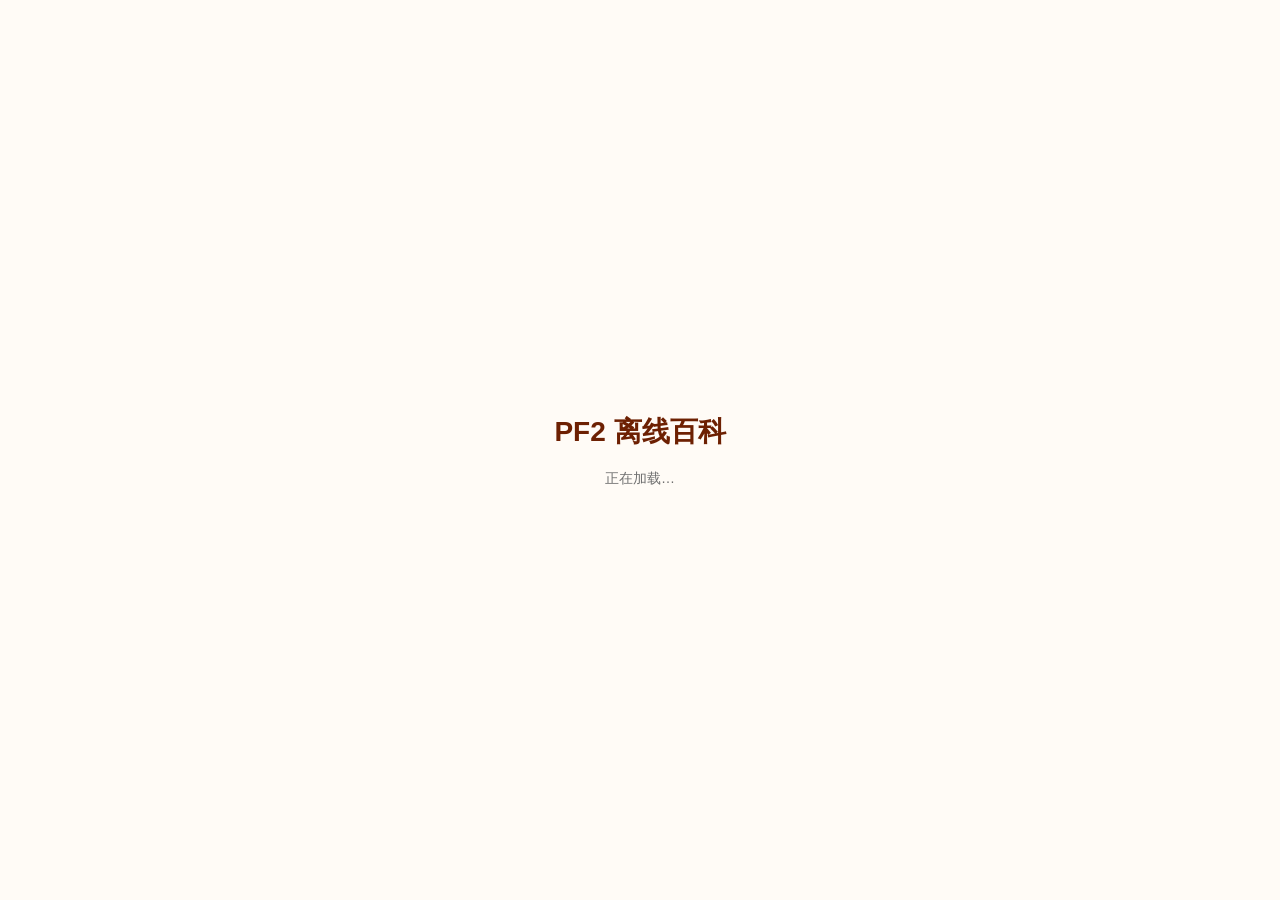
<file: _tauri_placeholder/index.html>
<!DOCTYPE html>
<html><head><meta charset="utf-8"><title>PF2 离线百科 — 加载中…</title>
<style>html,body{margin:0;padding:0;height:100%;background:#fffbf6;color:#333;font:14px/1.6 "Helvetica Neue",sans-serif;display:flex;align-items:center;justify-content:center;flex-direction:column}h1{color:#6d2002;margin:0 0 12px;font-size:28px}p{margin:0;color:#707070}</style>
</head><body><h1>PF2 离线百科</h1><p>正在加载…</p></body></html>
</file>
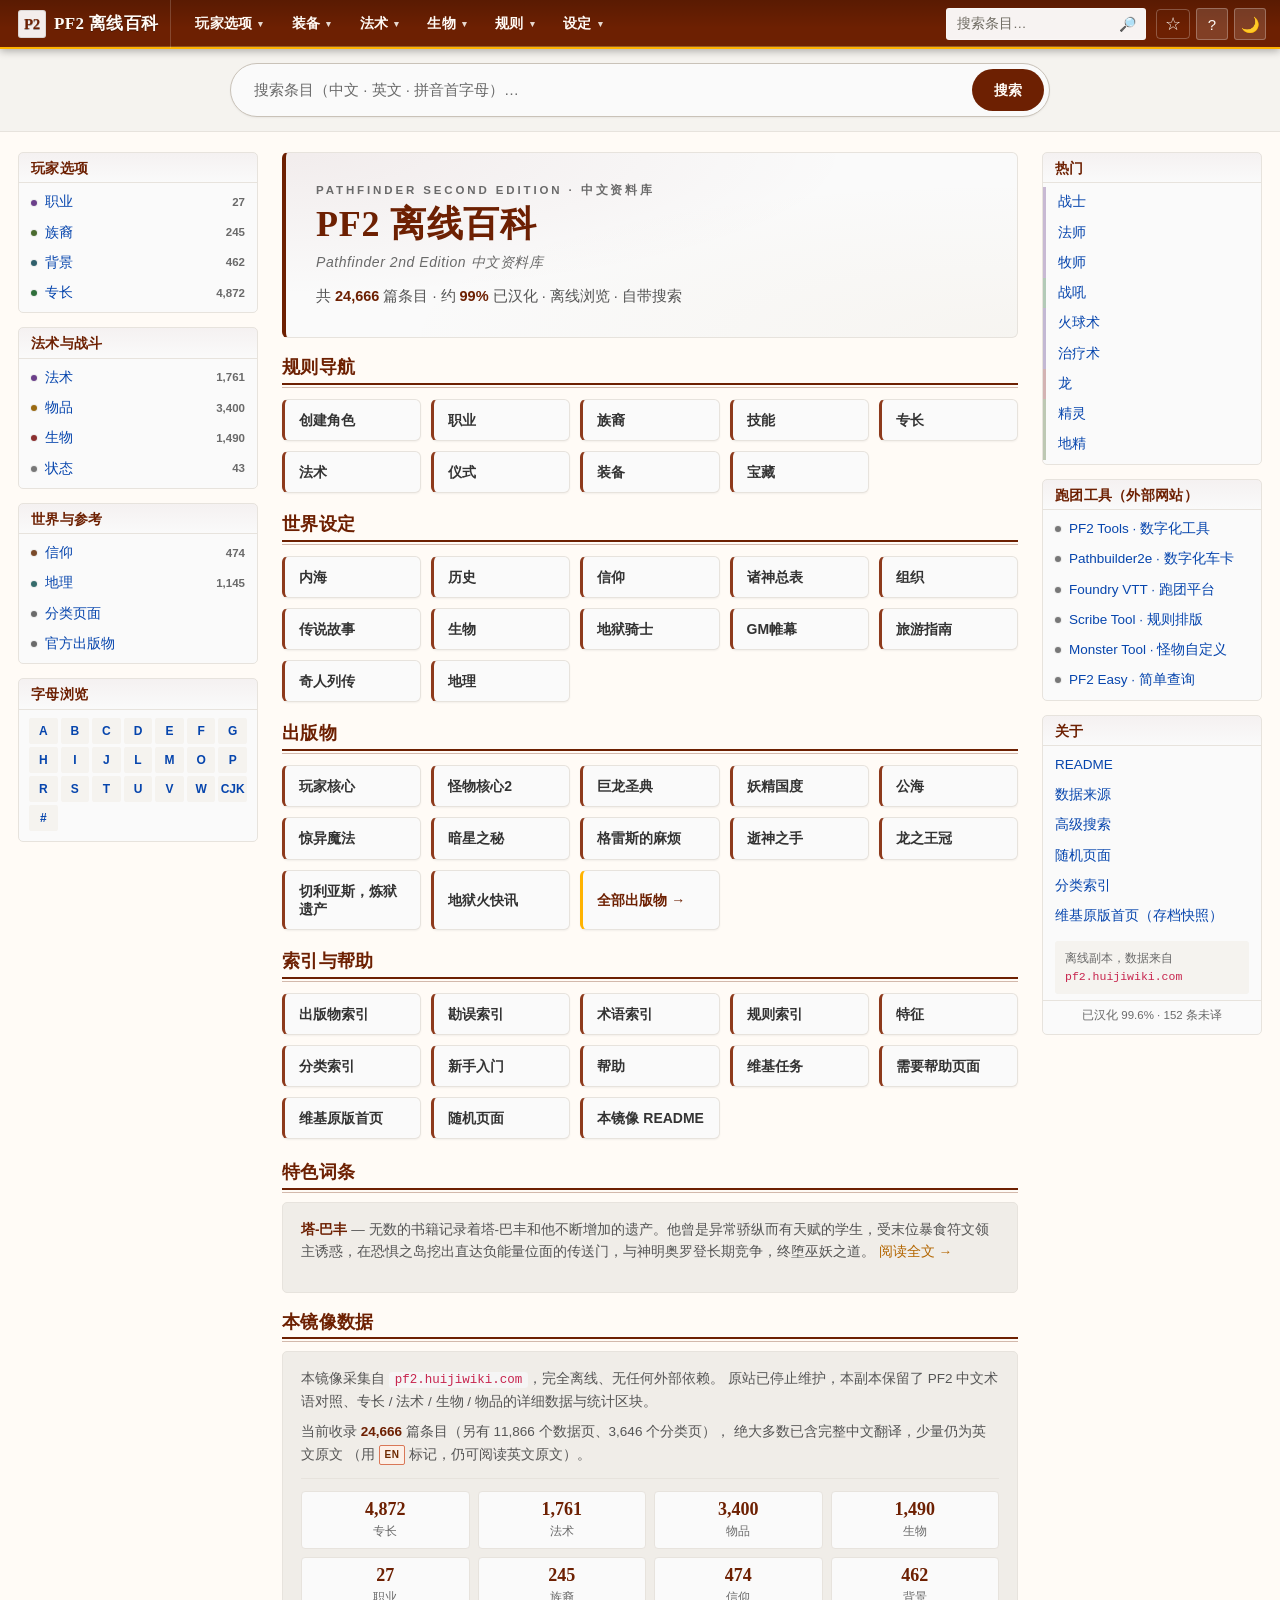
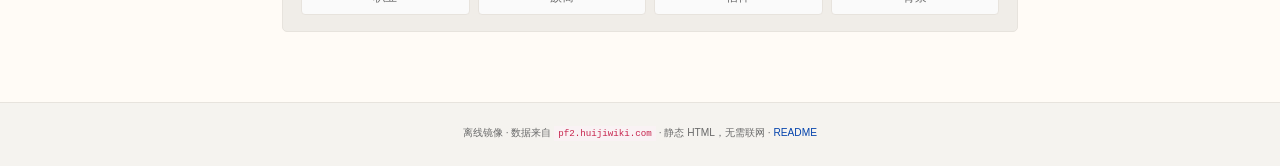
<file: _wiki_full_v2/index.html>
<!DOCTYPE html>
<html lang="zh-Hans">
<head>
<meta charset="utf-8">
<meta name="viewport" content="width=device-width, initial-scale=1">
<script>/* pre-paint theme to avoid FOUC */(function(){try{var t=localStorage.getItem('theme');if(t==='dark'||(t!=='light'&&window.matchMedia&&matchMedia('(prefers-color-scheme:dark)').matches))document.documentElement.classList.add('dark');}catch(e){}})();</script>
<title>PF2 离线百科 — Pathfinder 2e 中文资料</title>
<meta name="description" content="Pathfinder 2e 中文资料离线镜像。24,000+ 条目，含职业 / 族裔 / 专长 / 法术 / 生物 / 物品 / 信仰 / 设定。">
<link rel="stylesheet" href="assets/style.css">
<link rel="icon" href="assets/favicon.ico">
<style>
/* ==========================================================================
   PF2 离线百科 — landing-page stylesheet (Agent HM3, Phase 6)
   AoN-style 3-column layout: topnav + sticky search + (left rail / center /
   right rail). Palette tokens inherit from assets/style.css (pf2_theme.css).
   ========================================================================== */

:root {
  --serif: "Source Han Serif SC", "Noto Serif CJK SC", "Songti SC",
           "STSong", "SimSun", Georgia, "Times New Roman", serif;
  --rail-w-left: 240px;
  --rail-w-right: 220px;
  --shell-max: 1600px;
}
body.index { padding:0; margin:0; max-width:100%; background: var(--bg); color: var(--fg); }

/* ---------- TOPNAV fallback (only shows when Agent TOPNAV snippet absent) ---------- */
.topnav-fallback {
  background: linear-gradient(180deg, var(--accent-band) 0%, var(--accent) 100%);
  color: var(--accent-on);
  border-bottom: 2px solid var(--gold, #b89248);
  box-shadow: 0 2px 6px rgba(0,0,0,.22);
  position: sticky; top: 0; z-index: 50;
}
.topnav-fallback-inner {
  max-width: var(--shell-max); margin: 0 auto;
  min-height: 48px; padding: 6px 18px;
  display: flex; align-items: center; gap: 16px;
}
.topnav-fallback-brand {
  display: inline-flex; align-items: center; gap: 8px;
  text-decoration: none; color: var(--accent-on);
  font-family: var(--serif); font-weight: 700;
  flex-shrink: 0; padding-right: 12px;
  border-right: 1px solid rgba(255,255,255,.18);
}
.topnav-fallback-mark {
  display: inline-flex; align-items: center; justify-content: center;
  width: 30px; height: 30px; border-radius: 4px;
  background: rgba(255,255,255,.92); color: var(--accent-band);
  font-size: 16px; font-weight: 700;
  box-shadow: inset 0 0 0 1px rgba(0,0,0,.08);
}
.topnav-fallback-text { font-size: 17px; letter-spacing: .02em; }
.topnav-fallback-links {
  display: flex; gap: 4px; flex-wrap: wrap; flex: 1 1 auto;
}
.topnav-fallback-links a {
  display: inline-block; padding: 6px 12px;
  color: var(--accent-on); text-decoration: none;
  font-size: 14px; border-radius: 3px;
  transition: background .12s;
}
.topnav-fallback-links a:hover {
  background: rgba(255,255,255,.18); color: #fff;
}
.topnav-fallback-theme {
  background: rgba(255,255,255,.14); color: var(--accent-on);
  border: 1px solid rgba(255,255,255,.26); border-radius: 999px;
  width: 32px; height: 32px; padding: 0; cursor: pointer;
  font-size: 14px; line-height: 1; flex-shrink: 0;
  transition: background .15s, transform .1s;
}
.topnav-fallback-theme:hover { background: rgba(255,255,255,.28); }

/* ---------- Sticky search band ---------- */
.search-band {
  background: var(--bg-alt);
  border-bottom: 1px solid var(--border);
  padding: 14px 18px;
}
.search-band-form {
  max-width: 820px; margin: 0 auto;
  display: flex; gap: 8px;
  background: var(--card); border-radius: 999px;
  border: 1px solid var(--border-strong);
  padding: 5px; box-shadow: var(--shadow-sm);
}
.search-band-input {
  flex: 1; min-width: 0; border: 0; outline: none;
  background: transparent; color: var(--fg);
  font: inherit; font-size: 15px; padding: 9px 18px;
}
.search-band-input::placeholder { color: var(--fg-mute); }
.search-band-btn {
  background: var(--accent); color: var(--accent-on);
  border: 0; border-radius: 999px;
  padding: 0 22px; font: inherit; font-size: 14px; font-weight: 700;
  cursor: pointer; flex-shrink: 0;
  transition: background .15s, transform .1s;
}
.search-band-btn:hover { background: var(--link-hover); }
.search-band-btn:active { transform: scale(.97); }

/* ---------- Rail mobile toggle (hidden ≥800px) ---------- */
.rail-mobile-toggle {
  display: none;
  width: calc(100% - 32px); margin: 10px 16px;
  background: var(--card); color: var(--accent);
  border: 1px solid var(--border-strong); border-radius: 4px;
  padding: 9px 14px; font: inherit; font-size: 14px; font-weight: 600;
  cursor: pointer; text-align: left;
  transition: background .12s;
}
.rail-mobile-toggle:hover { background: var(--bg-alt); }
.rail-mobile-icon {
  display: inline-block; margin-right: 8px;
  font-size: 16px; line-height: 1;
}

/* ---------- AoN-style 3-column shell ---------- */
.aon-shell {
  max-width: var(--shell-max); margin: 0 auto;
  padding: 20px 18px 50px;
  display: grid;
  grid-template-columns: var(--rail-w-left) minmax(0, 1fr) var(--rail-w-right);
  gap: 24px;
  align-items: start;
}

/* ---------- Rails (shared) ---------- */
.rail { font-size: 13.5px; line-height: 1.5; }
.rail-group {
  background: var(--card);
  border: 1px solid var(--border);
  border-radius: 5px;
  margin: 0 0 14px;
  overflow: hidden;
}
.rail-head {
  font-family: var(--serif); font-weight: 700;
  font-size: 14px; color: var(--accent);
  margin: 0; padding: 8px 12px 6px;
  border-bottom: 1px solid var(--border);
  background: linear-gradient(180deg, rgba(110,20,20,.04), transparent);
  letter-spacing: .02em;
}
.rail-list {
  list-style: none; margin: 0; padding: 4px 0;
}
.rail-li { display: block; }
.rail-link {
  display: flex; align-items: center; gap: 8px;
  padding: 5px 12px; color: var(--link);
  text-decoration: none; font-size: 13.5px;
  transition: background .1s, color .1s;
}
.rail-link:hover {
  background: var(--bg-alt); color: var(--link-hover);
  text-decoration: none;
}
.rail-dot {
  width: 6px; height: 6px; border-radius: 50%;
  background: var(--kind-other);
  flex-shrink: 0;
  box-shadow: 0 0 0 1px rgba(0,0,0,.05);
}
.rail-li-feat       .rail-dot { background: var(--kind-feat); }
.rail-li-spell      .rail-dot { background: var(--kind-spell); }
.rail-li-creature   .rail-dot { background: var(--kind-creature); }
.rail-li-item       .rail-dot { background: var(--kind-item); }
.rail-li-background .rail-dot { background: var(--kind-background); }
.rail-li-class      .rail-dot { background: var(--kind-class); }
.rail-li-ancestry   .rail-dot { background: var(--kind-ancestry); }
.rail-li-location   .rail-dot { background: var(--kind-location); }
.rail-li-deity      .rail-dot { background: var(--kind-deity); }
.rail-li-other      .rail-dot { background: var(--kind-other); }
.rail-li-categories .rail-dot,
.rail-li-sources    .rail-dot { background: var(--fg-mute); }
.rail-label { flex: 1 1 auto; min-width: 0; }
.rail-count {
  font-size: 11.5px; font-weight: 600;
  color: var(--fg-mute);
  font-variant-numeric: tabular-nums;
  flex-shrink: 0;
}
.rail-link:hover .rail-count { color: var(--fg-soft); }

/* Letter-jump tile grid */
.rail-letters {
  display: grid;
  grid-template-columns: repeat(7, minmax(0, 1fr));
  gap: 3px;
  padding: 8px 10px 10px;
}
.rail-letters a {
  display: block; text-align: center;
  padding: 4px 0; font-size: 12px; font-weight: 600;
  background: var(--bg-alt); color: var(--link);
  text-decoration: none; border-radius: 2px;
  transition: background .1s, color .1s;
}
.rail-letters a:hover {
  background: var(--accent); color: var(--accent-on);
}

/* Right rail: hot list keeps tiny color dot via class */
.rail-list-hot li { list-style: none; }
.hot-link {
  display: block; padding: 5px 12px;
  color: var(--link); text-decoration: none; font-size: 13.5px;
  border-left: 3px solid transparent;
  transition: background .1s, border-color .1s, color .1s;
}
.hot-link:hover {
  background: var(--bg-alt); color: var(--link-hover);
  border-left-color: var(--accent);
  text-decoration: none;
}
.hot-link-class    { border-left-color: rgba(107,63,138,.35); }
.hot-link-feat     { border-left-color: rgba(47,111,59,.35); }
.hot-link-spell    { border-left-color: rgba(92,61,138,.35); }
.hot-link-creature { border-left-color: rgba(139,47,47,.35); }
.hot-link-ancestry { border-left-color: rgba(74,107,47,.35); }

/* Right rail about box */
.rail-about-text {
  margin: 6px 12px; padding: 8px 10px;
  font-size: 12px; line-height: 1.5;
  color: var(--fg-mute);
  background: var(--bg-alt);
  border-radius: 3px;
}
.rail-about-text code {
  font-family: ui-monospace, "Cascadia Code", Menlo, Consolas, monospace;
  font-size: 11.5px; background: transparent; padding: 0;
}
.rail-version {
  margin: 0; padding: 6px 12px 10px;
  font-size: 11.5px; color: var(--fg-mute);
  border-top: 1px solid var(--border);
  text-align: center;
  font-variant-numeric: tabular-nums;
}

/* ---------- Center column ---------- */
.aon-center {
  min-width: 0; /* allow grid item to shrink */
}

/* Hero (publication-style) */
.aon-center .hero {
  background:
    radial-gradient(ellipse at 0% 0%, rgba(110,20,20,.06), transparent 55%),
    radial-gradient(ellipse at 100% 100%, rgba(184,146,72,.05), transparent 60%),
    var(--card);
  border: 1px solid var(--border);
  border-left: 4px solid var(--accent);
  border-radius: 6px;
  padding: 28px 30px;
  margin: 0 0 20px;
  position: relative;
}
.hero-eyebrow {
  margin: 0 0 4px; font-size: 11.5px; letter-spacing: .25em;
  text-transform: uppercase; color: var(--fg-mute);
  font-weight: 600;
}
.aon-center .hero-title {
  font-family: var(--serif); font-weight: 700;
  font-size: clamp(26px, 3.6vw, 36px);
  color: var(--accent); margin: 0 0 4px;
  letter-spacing: .02em; line-height: 1.2;
  border: 0; padding: 0;
}
.hero-sub-en {
  margin: 0 0 12px; font-style: italic;
  font-size: 14px; color: var(--fg-mute);
  letter-spacing: .04em;
}
.hero-tagline {
  margin: 0; font-size: 14.5px; line-height: 1.65;
  color: var(--fg-soft);
}
.hero-tagline strong {
  color: var(--accent); font-weight: 700;
  font-variant-numeric: tabular-nums;
}
.hero-tagline .pill {
  display: inline-block; margin-left: 8px;
  padding: 2px 9px; border-radius: 999px;
  font-size: 11px; font-weight: 600; letter-spacing: .02em;
  vertical-align: 2px;
}
.hero-tagline .pill-warn {
  background: var(--warn-bg); color: var(--warn-fg);
  border: 1px solid var(--warn-border);
}

/* Section heads */
.section-h {
  font-family: var(--serif); font-weight: 700;
  font-size: 18px; color: var(--accent);
  margin: 0 0 12px; padding: 0 0 5px;
  border-bottom: 2px solid var(--accent);
  letter-spacing: .02em;
  position: relative;
}
.section-h::after {
  content: ""; position: absolute; left: 0; right: 0; bottom: -5px;
  height: 1px; background: var(--accent); opacity: .3;
}

/* Quick-start cards */
.quickstart { margin: 0 0 24px; }
.qs-grid {
  display: grid; gap: 12px;
  grid-template-columns: repeat(3, minmax(0, 1fr));
}
.qs-card {
  display: flex; align-items: flex-start; gap: 14px;
  padding: 14px 16px;
  background: var(--card); color: var(--fg);
  text-decoration: none;
  border: 1px solid var(--border);
  border-radius: 5px;
  box-shadow: var(--shadow-sm);
  transition: transform .14s, box-shadow .15s, border-color .15s;
}
.qs-card:hover {
  transform: translateY(-2px);
  box-shadow: 0 4px 10px rgba(110,20,20,.14);
  border-color: var(--accent);
  text-decoration: none;
}
.qs-num {
  display: inline-flex; align-items: center; justify-content: center;
  flex-shrink: 0; width: 30px; height: 30px;
  background: var(--accent); color: var(--accent-on);
  border-radius: 50%;
  font-family: var(--serif); font-weight: 700; font-size: 15px;
  box-shadow: 0 1px 2px rgba(0,0,0,.18);
}
.qs-body { flex: 1 1 auto; min-width: 0; }
.qs-title {
  font-family: var(--serif); font-weight: 700;
  font-size: 15px; color: var(--fg);
  margin: 1px 0 3px;
  letter-spacing: .01em;
}
.qs-desc {
  margin: 0; font-size: 13px; line-height: 1.55;
  color: var(--fg-mute);
}
.qs-desc strong { color: var(--accent); font-weight: 600; }
.qs-moon { font-size: 13px; vertical-align: -1px; }

/* Home nav sections (mirror the live wiki 首页 groups) */
.homenav { margin: 0 0 24px; }
.homenav .section-h { margin-top: 22px; }
.homenav > .section-h:first-child { margin-top: 0; }
.nav-grid {
  display: grid; gap: 10px; margin: 14px 0 6px;
  grid-template-columns: repeat(auto-fill, minmax(134px, 1fr));
}
.nav-grid a {
  display: flex; align-items: center; min-height: 40px;
  padding: 11px 14px;
  background: var(--card); border: 1px solid var(--border);
  border-left: 3px solid var(--accent-500);
  border-radius: var(--r-md); color: var(--fg); text-decoration: none;
  font-size: var(--fs-md); font-weight: var(--fw-medium); line-height: 1.3;
  box-shadow: var(--e-1);
  transition: transform .12s, box-shadow .15s, border-color .12s, background .12s, color .12s;
}
.nav-grid a:hover {
  transform: translateY(-2px); box-shadow: var(--e-2);
  border-left-color: var(--accent); background: var(--surface-accent);
  color: var(--accent); text-decoration: none;
}
.nav-grid a.nav-more { color: var(--accent); font-weight: var(--fw-bold); border-left-color: var(--gold); }
/* live recent / bookmark rail widget (populated by JS from localStorage) */
.rail-dyn-list { list-style: none; margin: 0; padding: 4px 0; }
.rail-dyn-list li a {
  display: block; padding: 5px 12px; color: var(--link);
  text-decoration: none; font-size: 13px;
  overflow: hidden; text-overflow: ellipsis; white-space: nowrap;
  border-left: 3px solid transparent;
}
.rail-dyn-list li a:hover { background: var(--bg-alt); border-left-color: var(--accent); }
.rail-dyn-empty { padding: 6px 12px; font-size: 12px; color: var(--fg-mute); }

/* Recent / stats panel */
.recent { margin: 0 0 20px; }
.recent-body {
  background: var(--card-alt);
  border: 1px solid var(--border);
  border-radius: 5px;
  padding: 16px 18px;
}
.recent-body p {
  margin: 0 0 8px; font-size: 13.5px; line-height: 1.65;
  color: var(--fg-soft);
}
.recent-body p strong { color: var(--accent); font-weight: 700; }
.recent-body p:last-of-type { margin-bottom: 12px; }
.recent-body code {
  background: var(--code-bg); padding: 1px 6px; border-radius: 3px;
  font-family: ui-monospace, "Cascadia Code", Menlo, Consolas, monospace;
  font-size: 12.5px;
}
.badge-en {
  display: inline-block;
  font-size: 10px; font-weight: 700;
  background: var(--warn-bg); color: var(--warn-fg);
  border: 1px solid var(--warn-border);
  padding: 1px 5px; border-radius: 2px;
  vertical-align: 1px; letter-spacing: .05em;
}
.recent-stats {
  list-style: none; margin: 0; padding: 0;
  display: grid; gap: 8px;
  grid-template-columns: repeat(4, minmax(0, 1fr));
  border-top: 1px solid var(--border);
  padding-top: 12px;
}
.recent-stats li {
  display: flex; flex-direction: column;
  align-items: center; padding: 8px 4px;
  background: var(--card); border-radius: 4px;
  border: 1px solid var(--border);
}
.stat-num {
  font-family: var(--serif); font-weight: 700;
  font-size: 18px; color: var(--accent);
  font-variant-numeric: tabular-nums;
  line-height: 1.1;
}
.stat-lbl {
  font-size: 11.5px; color: var(--fg-mute);
  margin-top: 2px;
}

/* ---------- Footer ---------- */
.landing-foot {
  text-align: center; color: var(--fg-mute);
  padding: 20px 16px 24px; font-size: 12px;
  border-top: 1px solid var(--border);
  background: var(--bg-alt);
}
.landing-foot code { font-family: ui-monospace, Menlo, Consolas, monospace; }
.landing-foot a { color: var(--link); text-decoration: none; }
.landing-foot a:hover { text-decoration: underline; color: var(--link-hover); }

/* ===========================================================================
   RESPONSIVE
   - 1024px : collapse right rail below center
   -  800px : collapse left rail behind toggle
   =========================================================================== */
@media (max-width: 1024px) {
  .aon-shell {
    grid-template-columns: var(--rail-w-left) minmax(0, 1fr);
    gap: 20px;
  }
  .rail-right {
    grid-column: 1 / -1;
    display: grid; gap: 14px;
    grid-template-columns: repeat(2, minmax(0, 1fr));
    margin-top: 10px;
  }
  .rail-right .rail-group { margin: 0; }
  .qs-grid { grid-template-columns: 1fr; }
  .recent-stats { grid-template-columns: repeat(4, minmax(0, 1fr)); }
}
@media (max-width: 800px) {
  .rail-mobile-toggle { display: block; }
  .aon-shell {
    grid-template-columns: minmax(0, 1fr);
    gap: 16px; padding: 14px 16px 44px;
  }
  .rail-left {
    display: none;
    grid-column: 1 / -1;
    background: var(--card);
    border: 1px solid var(--border);
    border-radius: 5px;
    padding: 8px 4px 4px;
  }
  .rail-left.open { display: block; }
  .rail-left .rail-group {
    border: 0; background: transparent;
    margin: 0 0 6px;
  }
  .rail-left .rail-head {
    background: transparent;
    border-bottom: 1px solid var(--border);
  }
  .rail-right {
    grid-template-columns: minmax(0, 1fr);
    margin-top: 0;
  }
  .aon-center .hero { padding: 22px 18px; }
  .hero-tagline { font-size: 13.5px; }
  .qs-card { gap: 12px; padding: 12px 14px; }
  .recent-stats { grid-template-columns: repeat(2, minmax(0, 1fr)); }
  .topnav-fallback-inner { flex-wrap: wrap; gap: 8px; padding: 6px 12px; }
  .topnav-fallback-brand { padding-right: 8px; }
  .topnav-fallback-links { gap: 0; }
  .topnav-fallback-links a { padding: 5px 9px; font-size: 13px; }
  .search-band { padding: 10px 14px; }
}
@media (max-width: 520px) {
  .topnav-fallback-text { display: none; }
  .topnav-fallback-links a { padding: 4px 7px; font-size: 12.5px; }
  .search-band-input { font-size: 14px; padding: 8px 14px; }
  .search-band-btn { padding: 0 16px; font-size: 13px; }
  .aon-center .hero { padding: 20px 16px; }
  .aon-center .hero-title { font-size: clamp(22px, 6.5vw, 28px); }
  .hero-eyebrow { font-size: 10.5px; letter-spacing: .2em; }
  .hero-sub-en { font-size: 13px; }
  .hero-tagline { font-size: 13px; }
  .qs-card { padding: 11px 13px; gap: 10px; }
  .qs-num { width: 26px; height: 26px; font-size: 13px; }
  .qs-title { font-size: 14px; }
  .qs-desc { font-size: 12.5px; }
  .recent-body { padding: 14px 14px; }
  .recent-body p { font-size: 13px; }
  .recent-stats { grid-template-columns: repeat(2, minmax(0, 1fr)); }
  .stat-num { font-size: 16px; }
  .rail-letters { grid-template-columns: repeat(6, minmax(0, 1fr)); }
}

/* Reduced motion */
@media (prefers-reduced-motion: reduce) {
  .qs-card, .search-band-btn, .topnav-fallback-theme,
  .hot-link, .rail-link, .rail-letters a { transition: none; }
  .qs-card:hover { transform: none; }
}

/* Print */
@media print {
  .topnav-fallback, .topnav { position: static; box-shadow: none; }
  .search-band, .topnav-fallback-theme,
  .rail-mobile-toggle { display: none !important; }
  .aon-shell { display: block; max-width: none; padding: 0; }
  .rail { display: none; }
  .qs-card { box-shadow: none !important; break-inside: avoid; }
  .topnav-fallback {
    background: #000 !important; color: #fff !important;
    -webkit-print-color-adjust: exact; print-color-adjust: exact;
  }
}
</style>
<!-- topnav.css comes via assets/style.css @import; no standalone link needed -->
<script defer src="assets/topnav.js"></script>
<script defer src="assets/updater_ui.js"></script>
<script defer src="assets/external_links.js"></script>
<script defer src="assets/mw_collapsible.js"></script>
<script defer src="assets/image_lightbox.js"></script>
<script defer src="assets/bookmark.js"></script>
<script defer src="assets/keybindings.js"></script>
</head>
<body class="index">

<!-- topnav_snippet_root.html — for pages at the wiki root (index.html, browse-*.html, search.html).
     Hrefs use no prefix. Integration step picks _root vs _sub by output path depth.
     Phase 6 Agent TOPNAV. -->
<nav class="topnav" aria-label="主导航">
  <div class="topnav-inner">
    <a href="index.html" class="topnav-brand" aria-label="PF2 离线百科 首页">
      <span class="topnav-brand-mark">P2</span>
      <span class="topnav-brand-text">PF2 离线百科</span>
    </a>

    <ul class="topnav-items" role="menubar">
      <li class="topnav-item" role="none">
        <button type="button" class="topnav-trigger" role="menuitem" aria-haspopup="true" aria-expanded="false">
          玩家选项 <span class="topnav-caret" aria-hidden="true">&#9662;</span>
        </button>
        <ul class="topnav-panel" role="menu" aria-label="玩家选项">
          <li role="none"><a class="topnav-link" role="menuitem" href="classes/index.html">职业</a></li>
          <li role="none"><a class="topnav-link" role="menuitem" href="browse-ancestries.html">族裔</a></li>
          <li role="none"><a class="topnav-link" role="menuitem" href="browse-backgrounds.html">背景</a></li>
          <li role="none"><a class="topnav-link" role="menuitem" href="browse-feats.html">专长</a></li>
          <li role="none"><a class="topnav-link" role="menuitem" href="browse-archetypes.html">变体</a></li>
          <li role="none"><a class="topnav-link" role="menuitem" href="pages/动物伙伴列表.html">动物伙伴</a></li>
        </ul>
      </li>

      <li class="topnav-item" role="none">
        <button type="button" class="topnav-trigger" role="menuitem" aria-haspopup="true" aria-expanded="false">
          装备 <span class="topnav-caret" aria-hidden="true">&#9662;</span>
        </button>
        <ul class="topnav-panel" role="menu" aria-label="装备">
          <li role="none"><a class="topnav-link" role="menuitem" href="browse-items.html">全部物品</a></li>
          <li role="none"><hr class="topnav-sep"></li>
          <li role="none"><a class="topnav-link" role="menuitem" href="pages/近战武器列表.html">近战武器</a></li>
          <li role="none"><a class="topnav-link" role="menuitem" href="pages/远程武器列表.html">远程武器</a></li>
          <li role="none"><a class="topnav-link" role="menuitem" href="pages/基础护甲列表.html">护甲</a></li>
          <li role="none"><a class="topnav-link" role="menuitem" href="pages/基础盾牌列表.html">盾牌</a></li>
          <li role="none"><a class="topnav-link" role="menuitem" href="browse-items-consumables.html">消耗品</a></li>
          <li role="none"><a class="topnav-link" role="menuitem" href="browse-items-worn.html">穿戴物品</a></li>
          <li role="none"><a class="topnav-link" role="menuitem" href="browse-items-runes.html">符文</a></li>
          <li role="none"><a class="topnav-link" role="menuitem" href="browse-items-implements.html">法器</a></li>
          <li role="none"><hr class="topnav-sep"></li>
          <li role="none"><a class="topnav-link" role="menuitem" href="pages/攻城武器列表.html">攻城武器</a></li>
          <li role="none"><a class="topnav-link" role="menuitem" href="pages/载具列表.html">载具</a></li>
          <li role="none"><a class="topnav-link" role="menuitem" href="pages/魔法刺青列表.html">魔法刺青</a></li>
          <li role="none"><a class="topnav-link" role="menuitem" href="pages/符箓列表.html">符箓</a></li>
          <li role="none"><a class="topnav-link" role="menuitem" href="pages/圈套列表.html">圈套</a></li>
          <li role="none"><a class="topnav-link" role="menuitem" href="browse-items-weapons.html">浏览:武器(表格)</a></li>
          <li role="none"><a class="topnav-link" role="menuitem" href="browse-items-armor.html">浏览:护甲(表格)</a></li>
        </ul>
      </li>

      <li class="topnav-item" role="none">
        <button type="button" class="topnav-trigger" role="menuitem" aria-haspopup="true" aria-expanded="false">
          法术 <span class="topnav-caret" aria-hidden="true">&#9662;</span>
        </button>
        <ul class="topnav-panel" role="menu" aria-label="法术">
          <li role="none"><a class="topnav-link" role="menuitem" href="pages/法术列表.html">法术列表</a></li>
          <li role="none"><hr class="topnav-sep"></li>
          <li role="none"><a class="topnav-link" role="menuitem" href="browse-spells.html">浏览:法术(可排序表格)</a></li>
          <li role="none"><a class="topnav-link" role="menuitem" href="browse-spells-arcane.html">奥术</a></li>
          <li role="none"><a class="topnav-link" role="menuitem" href="browse-spells-divine.html">神术</a></li>
          <li role="none"><a class="topnav-link" role="menuitem" href="browse-spells-occult.html">异能</a></li>
          <li role="none"><a class="topnav-link" role="menuitem" href="browse-spells-primal.html">原能</a></li>
          <li role="none"><hr class="topnav-sep"></li>
          <li role="none"><a class="topnav-link" role="menuitem" href="pages/戏法列表.html">戏法</a></li>
          <li role="none"><a class="topnav-link" role="menuitem" href="browse-spells-focus.html">聚能</a></li>
          <li role="none"><a class="topnav-link" role="menuitem" href="pages/仪式列表.html">仪式</a></li>
          <li role="none"><a class="topnav-link" role="menuitem" href="pages/主题法术列表.html">主题法术</a></li>
        </ul>
      </li>

      <li class="topnav-item" role="none">
        <button type="button" class="topnav-trigger" role="menuitem" aria-haspopup="true" aria-expanded="false">
          生物 <span class="topnav-caret" aria-hidden="true">&#9662;</span>
        </button>
        <ul class="topnav-panel" role="menu" aria-label="生物">
          <li role="none"><a class="topnav-link" role="menuitem" href="pages/生物总表.html">生物总表</a></li>
          <li role="none"><hr class="topnav-sep"></li>
          <li role="none"><a class="topnav-link" role="menuitem" href="browse-creatures.html">浏览:生物(可排序表格)</a></li>
          <li role="none"><a class="topnav-link" role="menuitem" href="browse-creatures-level-0-3.html">低级 <span class="topnav-count">0–3</span></a></li>
          <li role="none"><a class="topnav-link" role="menuitem" href="browse-creatures-level-4-7.html">中级 <span class="topnav-count">4–7</span></a></li>
          <li role="none"><a class="topnav-link" role="menuitem" href="browse-creatures-level-8-12.html">高级 <span class="topnav-count">8–12</span></a></li>
          <li role="none"><a class="topnav-link" role="menuitem" href="browse-creatures-level-13-17.html">顶级 <span class="topnav-count">13–17</span></a></li>
          <li role="none"><a class="topnav-link" role="menuitem" href="browse-creatures-level-18-25.html">史诗 <span class="topnav-count">18+</span></a></li>
          <li role="none"><hr class="topnav-sep"></li>
          <li role="none"><a class="topnav-link" role="menuitem" href="pages/危害列表.html">危害</a></li>
        </ul>
      </li>

      <li class="topnav-item" role="none">
        <button type="button" class="topnav-trigger" role="menuitem" aria-haspopup="true" aria-expanded="false">
          规则 <span class="topnav-caret" aria-hidden="true">&#9662;</span>
        </button>
        <ul class="topnav-panel" role="menu" aria-label="规则">
          <li role="none"><a class="topnav-link" role="menuitem" href="pages/创建角色.html">创建角色</a></li>
          <li role="none"><a class="topnav-link" role="menuitem" href="pages/规则索引.html">规则索引</a></li>
          <li role="none"><a class="topnav-link" role="menuitem" href="browse-other.html">状态</a></li>
          <li role="none"><a class="topnav-link" role="menuitem" href="pages/特征.html">特征</a></li>
          <li role="none"><hr class="topnav-sep"></li>
          <li role="none"><a class="topnav-link" role="menuitem" href="pages/术语索引.html">术语索引</a></li>
          <li role="none"><a class="topnav-link" role="menuitem" href="pages/勘误索引.html">勘误索引</a></li>
          <li role="none"><a class="topnav-link" role="menuitem" href="pages/出版物索引.html">出版物</a></li>
          <li role="none"><a class="topnav-link" role="menuitem" href="browse-categories.html">分类页面</a></li>
        </ul>
      </li>

      <li class="topnav-item" role="none">
        <button type="button" class="topnav-trigger" role="menuitem" aria-haspopup="true" aria-expanded="false">
          设定 <span class="topnav-caret" aria-hidden="true">&#9662;</span>
        </button>
        <ul class="topnav-panel" role="menu" aria-label="设定">
          <li role="none"><a class="topnav-link" role="menuitem" href="pages/信仰综述.html">信仰综述</a></li>
          <li role="none"><a class="topnav-link" role="menuitem" href="pages/诸神总表.html">诸神总表</a></li>
          <li role="none"><a class="topnav-link" role="menuitem" href="browse-deities.html">浏览:信仰(表格)</a></li>
          <li role="none"><a class="topnav-link" role="menuitem" href="browse-locations.html">地理</a></li>
        </ul>
      </li>
    </ul>

    <div class="topnav-tools">
      <form class="topnav-search" action="search.html" method="get" role="search">
        <input type="search" name="q" class="topnav-search-input" placeholder="搜索条目…" aria-label="搜索条目">
        <button type="submit" class="topnav-search-go" aria-label="搜索">&#128270;</button>
      </form>
      <button type="button" class="topnav-theme topnav-help" onclick="window.pf2Keybindings&&window.pf2Keybindings.openCheatSheet()" aria-label="键盘快捷键" title="键盘快捷键 (?)">?</button>
      <button type="button" class="topnav-theme" onclick="toggleTheme()" aria-label="切换深色/浅色">&#127769;</button>
    </div>

    <details class="topnav-hamburger" aria-label="移动导航">
      <summary aria-label="菜单"></summary>
      <div class="topnav-mobile-panel">
        <details class="topnav-mobile-group" open>
          <summary>玩家选项</summary>
          <ul>
            <li><a href="classes/index.html">职业</a></li>
            <li><a href="browse-ancestries.html">族裔</a></li>
            <li><a href="browse-backgrounds.html">背景</a></li>
            <li><a href="browse-feats.html">专长</a></li>
            <li><a href="browse-archetypes.html">变体</a></li>
            <li><a href="pages/动物伙伴列表.html">动物伙伴</a></li>
          </ul>
        </details>
        <details class="topnav-mobile-group">
          <summary>装备</summary>
          <ul>
            <li><a href="browse-items.html">全部物品</a></li>
            <li><a href="pages/近战武器列表.html">近战武器</a></li>
            <li><a href="pages/远程武器列表.html">远程武器</a></li>
            <li><a href="pages/基础护甲列表.html">护甲</a></li>
            <li><a href="pages/基础盾牌列表.html">盾牌</a></li>
            <li><a href="browse-items-consumables.html">消耗品</a></li>
            <li><a href="browse-items-worn.html">穿戴物品</a></li>
            <li><a href="browse-items-runes.html">符文</a></li>
            <li><a href="browse-items-implements.html">法器</a></li>
            <li><a href="pages/攻城武器列表.html">攻城武器</a></li>
            <li><a href="pages/载具列表.html">载具</a></li>
            <li><a href="pages/魔法刺青列表.html">魔法刺青</a></li>
            <li><a href="pages/符箓列表.html">符箓</a></li>
            <li><a href="pages/圈套列表.html">圈套</a></li>
            <li><a href="browse-items-weapons.html">浏览:武器(表格)</a></li>
            <li><a href="browse-items-armor.html">浏览:护甲(表格)</a></li>
          </ul>
        </details>
        <details class="topnav-mobile-group">
          <summary>法术</summary>
          <ul>
            <li><a href="pages/法术列表.html">法术列表</a></li>
            <li><a href="browse-spells.html">浏览:法术(可排序表格)</a></li>
            <li><a href="browse-spells-arcane.html">奥术</a></li>
            <li><a href="browse-spells-divine.html">神术</a></li>
            <li><a href="browse-spells-occult.html">异能</a></li>
            <li><a href="browse-spells-primal.html">原能</a></li>
            <li><a href="pages/戏法列表.html">戏法</a></li>
            <li><a href="browse-spells-focus.html">聚能</a></li>
            <li><a href="pages/仪式列表.html">仪式</a></li>
            <li><a href="pages/主题法术列表.html">主题法术</a></li>
          </ul>
        </details>
        <details class="topnav-mobile-group">
          <summary>生物</summary>
          <ul>
            <li><a href="pages/生物总表.html">生物总表</a></li>
            <li><a href="browse-creatures.html">浏览:生物(可排序表格)</a></li>
            <li><a href="browse-creatures-level-0-3.html">低级 (0–3)</a></li>
            <li><a href="browse-creatures-level-4-7.html">中级 (4–7)</a></li>
            <li><a href="browse-creatures-level-8-12.html">高级 (8–12)</a></li>
            <li><a href="browse-creatures-level-13-17.html">顶级 (13–17)</a></li>
            <li><a href="browse-creatures-level-18-25.html">史诗 (18+)</a></li>
            <li><a href="pages/危害列表.html">危害</a></li>
          </ul>
        </details>
        <details class="topnav-mobile-group">
          <summary>规则</summary>
          <ul>
            <li><a href="pages/创建角色.html">创建角色</a></li>
            <li><a href="pages/规则索引.html">规则索引</a></li>
            <li><a href="browse-other.html">状态</a></li>
            <li><a href="pages/特征.html">特征</a></li>
            <li><a href="pages/术语索引.html">术语索引</a></li>
            <li><a href="pages/勘误索引.html">勘误索引</a></li>
            <li><a href="pages/出版物索引.html">出版物</a></li>
            <li><a href="browse-categories.html">分类页面</a></li>
          </ul>
        </details>
        <details class="topnav-mobile-group">
          <summary>设定</summary>
          <ul>
            <li><a href="pages/信仰综述.html">信仰综述</a></li>
            <li><a href="pages/诸神总表.html">诸神总表</a></li>
            <li><a href="browse-deities.html">浏览:信仰(表格)</a></li>
            <li><a href="browse-locations.html">地理</a></li>
          </ul>
        </details>
        <details class="topnav-mobile-group">
          <summary>工具</summary>
          <ul>
            <li><a href="search.html">搜索</a></li>
            <li><a href="#" onclick="toggleTheme();return false;">切换深色/浅色</a></li>
          </ul>
        </details>
      </div>
    </details>
  </div>
</nav>
<!-- end topnav_snippet_root.html -->

<section class="search-band" aria-label="全站搜索">
  <form class="search-band-form" action="search.html" method="get" role="search">
    <input class="search-band-input" type="search" name="q"
           placeholder="搜索条目（中文 · 英文 · 拼音首字母）…"
           autocomplete="off" autocapitalize="off" autocorrect="off" aria-label="搜索全站">
    <button class="search-band-btn" type="submit">搜索</button>
  </form>
</section>

<button type="button" class="rail-mobile-toggle" aria-controls="rail-left" aria-expanded="false"
        onclick="this.setAttribute('aria-expanded',this.getAttribute('aria-expanded')==='true'?'false':'true');document.getElementById('rail-left').classList.toggle('open');">
  <span class="rail-mobile-icon" aria-hidden="true">≡</span> 目录索引
</button>

<div class="aon-shell">

<aside id="rail-left" class="rail rail-left" aria-label="分类导航">
  <div class="rail-group">
    <h3 class="rail-head">玩家选项</h3>
    <ul class="rail-list">
      <li class="rail-li rail-li-class"><a class="rail-link" href="classes/index.html"><span class="rail-dot" aria-hidden="true"></span><span class="rail-label">职业</span><span class="rail-count">27</span></a></li>
      <li class="rail-li rail-li-ancestry"><a class="rail-link" href="browse-ancestries.html"><span class="rail-dot" aria-hidden="true"></span><span class="rail-label">族裔</span><span class="rail-count">245</span></a></li>
      <li class="rail-li rail-li-background"><a class="rail-link" href="browse-backgrounds.html"><span class="rail-dot" aria-hidden="true"></span><span class="rail-label">背景</span><span class="rail-count">462</span></a></li>
      <li class="rail-li rail-li-feat"><a class="rail-link" href="browse-feats.html"><span class="rail-dot" aria-hidden="true"></span><span class="rail-label">专长</span><span class="rail-count">4,872</span></a></li>
    </ul>
  </div>
  <div class="rail-group">
    <h3 class="rail-head">法术与战斗</h3>
    <ul class="rail-list">
      <li class="rail-li rail-li-spell"><a class="rail-link" href="browse-spells.html"><span class="rail-dot" aria-hidden="true"></span><span class="rail-label">法术</span><span class="rail-count">1,761</span></a></li>
      <li class="rail-li rail-li-item"><a class="rail-link" href="browse-items.html"><span class="rail-dot" aria-hidden="true"></span><span class="rail-label">物品</span><span class="rail-count">3,400</span></a></li>
      <li class="rail-li rail-li-creature"><a class="rail-link" href="browse-creatures.html"><span class="rail-dot" aria-hidden="true"></span><span class="rail-label">生物</span><span class="rail-count">1,490</span></a></li>
      <li class="rail-li rail-li-other"><a class="rail-link" href="browse-other.html"><span class="rail-dot" aria-hidden="true"></span><span class="rail-label">状态</span><span class="rail-count">43</span></a></li>
    </ul>
  </div>
  <div class="rail-group">
    <h3 class="rail-head">世界与参考</h3>
    <ul class="rail-list">
      <li class="rail-li rail-li-deity"><a class="rail-link" href="browse-deities.html"><span class="rail-dot" aria-hidden="true"></span><span class="rail-label">信仰</span><span class="rail-count">474</span></a></li>
      <li class="rail-li rail-li-location"><a class="rail-link" href="browse-locations.html"><span class="rail-dot" aria-hidden="true"></span><span class="rail-label">地理</span><span class="rail-count">1,145</span></a></li>
      <li class="rail-li rail-li-categories"><a class="rail-link" href="browse-categories.html"><span class="rail-dot" aria-hidden="true"></span><span class="rail-label">分类页面</span></a></li>
      <li class="rail-li rail-li-sources"><a class="rail-link" href="pages/出版物索引.html"><span class="rail-dot" aria-hidden="true"></span><span class="rail-label">官方出版物</span></a></li>
    </ul>
  </div>

  <div class="rail-group rail-group-letters">
    <h3 class="rail-head">字母浏览</h3>
    <div class="rail-letters"><a href="browse-A.html">A</a><a href="browse-B.html">B</a><a href="browse-C.html">C</a><a href="browse-D.html">D</a><a href="browse-E.html">E</a><a href="browse-F.html">F</a><a href="browse-G.html">G</a><a href="browse-H.html">H</a><a href="browse-I.html">I</a><a href="browse-J.html">J</a><a href="browse-L.html">L</a><a href="browse-M.html">M</a><a href="browse-O.html">O</a><a href="browse-P.html">P</a><a href="browse-R.html">R</a><a href="browse-S.html">S</a><a href="browse-T.html">T</a><a href="browse-U.html">U</a><a href="browse-V.html">V</a><a href="browse-W.html">W</a><a href="browse-CJK.html">CJK</a><a href="browse-_.html">#</a></div>
  </div>
</aside>

<main class="aon-center">
  <section class="hero" aria-labelledby="hero-title">
    <p class="hero-eyebrow">Pathfinder Second Edition · 中文资料库</p>
    <h1 id="hero-title" class="hero-title">PF2 离线百科</h1>
    <p class="hero-sub-en">Pathfinder 2nd Edition 中文资料库</p>
    <p class="hero-tagline">
      共 <strong>24,666</strong> 篇条目 ·
      约 <strong>99%</strong> 已汉化 ·
      离线浏览 · 自带搜索
    </p>
  </section>

  <section class="homenav" aria-label="百科导航">
    <h2 class="section-h">规则导航</h2>
    <div class="nav-grid">
      <a href="pages/创建角色.html">创建角色</a>
      <a href="classes/index.html">职业</a>
      <a href="browse-ancestries.html">族裔</a>
      <a href="pages/技能.html">技能</a>
      <a href="browse-feats.html">专长</a>
      <a href="pages/法术列表.html">法术</a>
      <a href="pages/仪式列表.html">仪式</a>
      <a href="browse-items.html">装备</a>
      <a href="pages/宝藏.html">宝藏</a>
    </div>
    <h2 class="section-h">世界设定</h2>
    <div class="nav-grid">
      <a href="pages/内海.html">内海</a>
      <a href="pages/历史.html">历史</a>
      <a href="pages/信仰综述.html">信仰</a>
      <a href="pages/诸神总表.html">诸神总表</a>
      <a href="pages/组织.html">组织</a>
      <a href="pages/传说故事.html">传说故事</a>
      <a href="pages/生物总表.html">生物</a>
      <a href="pages/地狱骑士.html">地狱骑士</a>
      <a href="pages/GM帷幕.html">GM帷幕</a>
      <a href="pages/《旅游指南》.html">旅游指南</a>
      <a href="pages/《奇人列传》.html">奇人列传</a>
      <a href="browse-locations.html">地理</a>
    </div>
    <h2 class="section-h">出版物</h2>
    <div class="nav-grid">
      <a href="pages/《玩家核心》.html">玩家核心</a>
      <a href="pages/《怪物核心2》.html">怪物核心2</a>
      <a href="pages/《巨龙圣典》.html">巨龙圣典</a>
      <a href="pages/《妖精国度》.html">妖精国度</a>
      <a href="pages/《公海》.html">公海</a>
      <a href="pages/《惊异魔法》.html">惊异魔法</a>
      <a href="pages/《暗星之秘》.html">暗星之秘</a>
      <a href="pages/《格雷斯的麻烦》.html">格雷斯的麻烦</a>
      <a href="pages/《逝神之手》.html">逝神之手</a>
      <a href="pages/《龙之王冠》.html">龙之王冠</a>
      <a href="pages/《切利亚斯，炼狱遗产》.html">切利亚斯，炼狱遗产</a>
      <a href="pages/《地狱火快讯》.html">地狱火快讯</a>
      <a href="pages/出版物索引.html" class="nav-more">全部出版物 →</a>
    </div>
    <h2 class="section-h">索引与帮助</h2>
    <div class="nav-grid">
      <a href="pages/出版物索引.html">出版物索引</a>
      <a href="pages/勘误索引.html">勘误索引</a>
      <a href="pages/术语索引.html">术语索引</a>
      <a href="pages/规则索引.html">规则索引</a>
      <a href="pages/特征.html">特征</a>
      <a href="browse-categories.html">分类索引</a>
      <a href="pages/角色扮演游戏是什么？.html">新手入门</a>
      <a href="category/帮助.html">帮助</a>
      <a href="project/任务.html">维基任务</a>
      <a href="category/需要帮助.html">需要帮助页面</a>
      <a href="pages/首页.html">维基原版首页</a>
      <a href="random.html">随机页面</a>
      <a href="README.html">本镜像 README</a>
    </div>
  </section>

  <section class="recent" aria-label="特色词条">
    <h2 class="section-h">特色词条</h2>
    <div class="recent-body">
      <p><a href="pages/塔-巴丰.html"><strong>塔-巴丰</strong></a> — 无数的书籍记录着塔-巴丰和他不断增加的遗产。他曾是异常骄纵而有天赋的学生，受末位暴食符文领主诱惑，在恐惧之岛挖出直达负能量位面的传送门，与神明奥罗登长期竞争，终堕巫妖之道。 <a href="pages/塔-巴丰.html">阅读全文 →</a></p>
    </div>
  </section>

  <section class="recent" aria-label="本镜像数据">
    <h2 class="section-h">本镜像数据</h2>
    <div class="recent-body">
      <p>本镜像采集自 <code>pf2.huijiwiki.com</code>，完全离线、无任何外部依赖。
      原站已停止维护，本副本保留了 PF2 中文术语对照、专长 / 法术 / 生物 / 物品的详细数据与统计区块。</p>
      <p>当前收录 <strong>24,666</strong> 篇条目（另有 11,866 个数据页、3,646 个分类页），
      绝大多数已含完整中文翻译，少量仍为英文原文
      （用 <span class="badge-en">EN</span> 标记，仍可阅读英文原文）。</p>
      <ul class="recent-stats">
        <li><span class="stat-num">4,872</span><span class="stat-lbl">专长</span></li>
        <li><span class="stat-num">1,761</span><span class="stat-lbl">法术</span></li>
        <li><span class="stat-num">3,400</span><span class="stat-lbl">物品</span></li>
        <li><span class="stat-num">1,490</span><span class="stat-lbl">生物</span></li>
        <li><span class="stat-num">27</span><span class="stat-lbl">职业</span></li>
        <li><span class="stat-num">245</span><span class="stat-lbl">族裔</span></li>
        <li><span class="stat-num">474</span><span class="stat-lbl">信仰</span></li>
        <li><span class="stat-num">462</span><span class="stat-lbl">背景</span></li>
      </ul>
    </div>
  </section>
</main>
<aside class="rail rail-right" aria-label="热门与关于">
  <div class="rail-group" id="rail-recent" hidden>
    <h3 class="rail-head">⌚ 最近浏览</h3>
    <ul class="rail-dyn-list" id="rail-recent-list"></ul>
  </div>
  <div class="rail-group" id="rail-bookmarks" hidden>
    <h3 class="rail-head">★ 我的收藏</h3>
    <ul class="rail-dyn-list" id="rail-bookmarks-list"></ul>
  </div>
  <script>
  (function () {
    function read(k){ try { return JSON.parse(localStorage.getItem(k) || "[]"); } catch(e){ return []; } }
    function fill(groupId, listId, key) {
      var items = read(key); if (!items.length) return;
      var ul = document.getElementById(listId); if (!ul) return;
      items.slice(0, 8).forEach(function (it) {
        if (!it || !it.path) return;
        var li = document.createElement("li");
        var a = document.createElement("a");
        a.href = it.path; a.textContent = it.title || it.path;
        a.title = it.title || it.path;
        li.appendChild(a); ul.appendChild(li);
      });
      if (ul.children.length) document.getElementById(groupId).hidden = false;
    }
    function go(){ fill("rail-recent","rail-recent-list","pf2_recent"); fill("rail-bookmarks","rail-bookmarks-list","pf2_bookmarks"); }
    if (document.readyState === "loading") document.addEventListener("DOMContentLoaded", go); else go();
  })();
  </script>
  <div class="rail-group">
    <h3 class="rail-head">热门</h3>
    <ul class="rail-list rail-list-hot">
      <li><a class="hot-link hot-link-class" href="pages/战士.html">战士</a></li>
      <li><a class="hot-link hot-link-class" href="pages/法师.html">法师</a></li>
      <li><a class="hot-link hot-link-class" href="pages/牧师.html">牧师</a></li>
      <li><a class="hot-link hot-link-feat" href="pages/战吼.html">战吼</a></li>
      <li><a class="hot-link hot-link-spell" href="pages/火球术.html">火球术</a></li>
      <li><a class="hot-link hot-link-spell" href="pages/治疗术.html">治疗术</a></li>
      <li><a class="hot-link hot-link-creature" href="pages/龙.html">龙</a></li>
      <li><a class="hot-link hot-link-ancestry" href="pages/精灵.html">精灵</a></li>
      <li><a class="hot-link hot-link-ancestry" href="pages/地精.html">地精</a></li>
    </ul>
  </div>

  <div class="rail-group">
    <h3 class="rail-head">跑团工具（外部网站）</h3>
    <ul class="rail-list">
      <li class="rail-li rail-li-other"><a class="rail-link" href="https://pf2.tools/"><span class="rail-dot" aria-hidden="true"></span><span class="rail-label">PF2 Tools · 数字化工具</span></a></li>
      <li class="rail-li rail-li-other"><a class="rail-link" href="https://pathbuilder2e.com/"><span class="rail-dot" aria-hidden="true"></span><span class="rail-label">Pathbuilder2e · 数字化车卡</span></a></li>
      <li class="rail-li rail-li-other"><a class="rail-link" href="https://foundryvtt.com/"><span class="rail-dot" aria-hidden="true"></span><span class="rail-label">Foundry VTT · 跑团平台</span></a></li>
      <li class="rail-li rail-li-other"><a class="rail-link" href="https://scribe.pf2.tools/"><span class="rail-dot" aria-hidden="true"></span><span class="rail-label">Scribe Tool · 规则排版</span></a></li>
      <li class="rail-li rail-li-other"><a class="rail-link" href="https://monster.pf2.tools/"><span class="rail-dot" aria-hidden="true"></span><span class="rail-label">Monster Tool · 怪物自定义</span></a></li>
      <li class="rail-li rail-li-other"><a class="rail-link" href="https://pf2easy.com/"><span class="rail-dot" aria-hidden="true"></span><span class="rail-label">PF2 Easy · 简单查询</span></a></li>
    </ul>
  </div>

  <div class="rail-group rail-about">
    <h3 class="rail-head">关于</h3>
    <ul class="rail-list rail-list-about">
      <li><a class="rail-link" href="README.html"><span class="rail-label">README</span></a></li>
      <li><a class="rail-link" href="pages/出版物索引.html"><span class="rail-label">数据来源</span></a></li>
      <li><a class="rail-link" href="search.html"><span class="rail-label">高级搜索</span></a></li>
      <li><a class="rail-link" href="random.html"><span class="rail-label">随机页面</span></a></li>
      <li><a class="rail-link" href="browse-categories.html"><span class="rail-label">分类索引</span></a></li>
      <li><a class="rail-link" href="pages/首页.html"><span class="rail-label">维基原版首页（存档快照）</span></a></li>
    </ul>
    <p class="rail-about-text">
      离线副本，数据来自<br>
      <code>pf2.huijiwiki.com</code>
    </p>
    <p class="rail-version">已汉化 99.6% · 152 条未译</p>
  </div>
</aside>

</div>

<footer class="landing-foot">
  <small>离线镜像 · 数据来自 <code>pf2.huijiwiki.com</code> · 静态 HTML，无需联网 · <a href="README.html">README</a></small>
</footer>
<script src="assets/theme.js"></script>
</body>
</html>
</file>
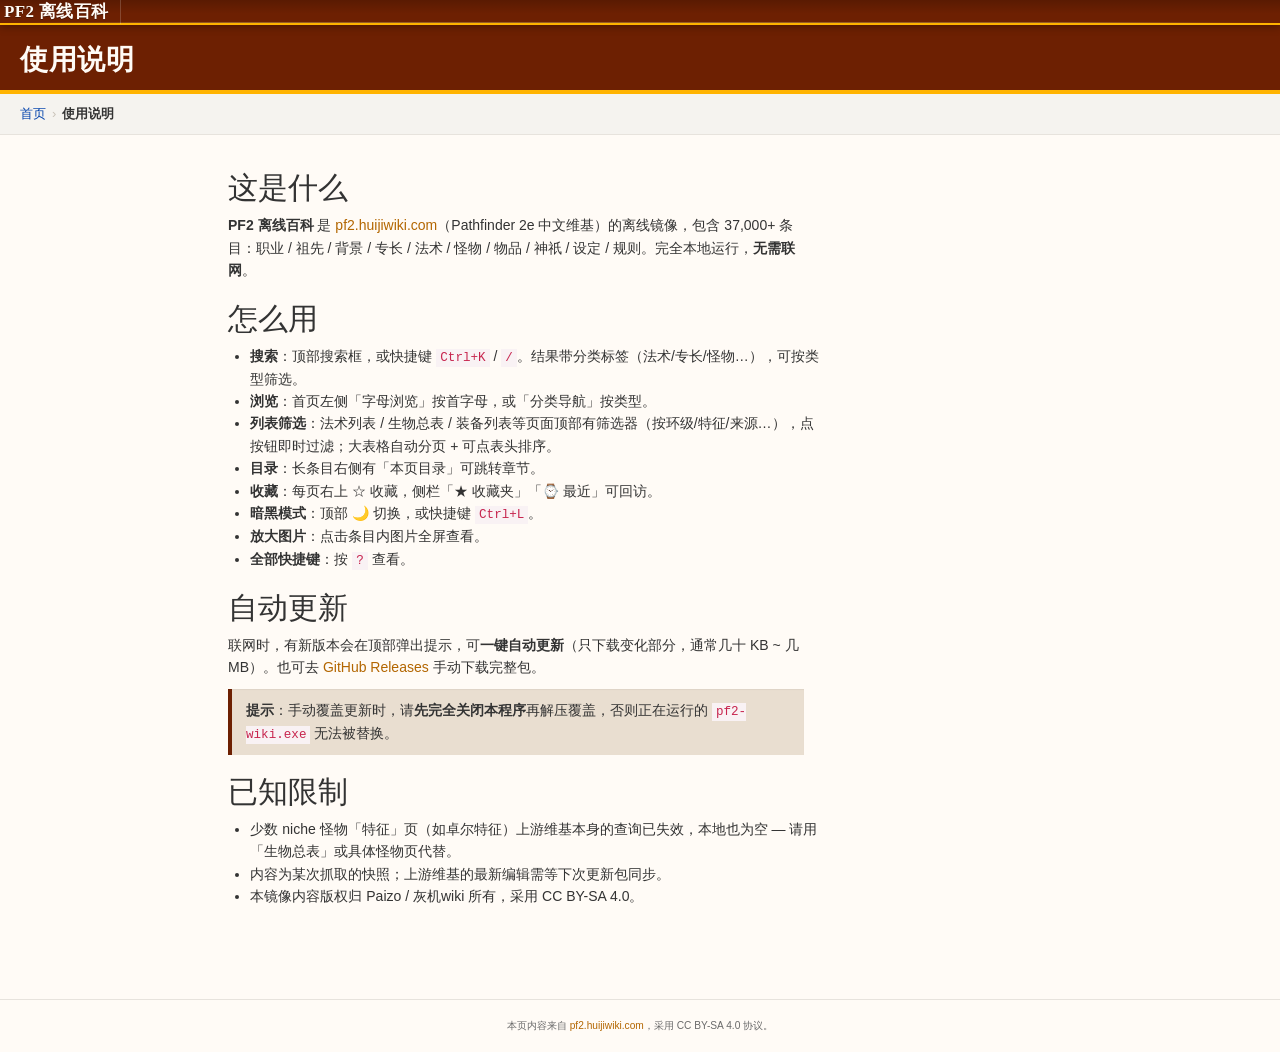
<file: _wiki_full_v2/README.html>
<!DOCTYPE html>
<html lang="zh-Hans">
<head>
<meta charset="utf-8">
<meta name="viewport" content="width=device-width, initial-scale=1">
<title>使用说明 — PF2 离线百科</title>
<link rel="stylesheet" href="assets/style.css">
<link rel="icon" href="assets/favicon.ico">
<script defer src="assets/topnav.js"></script>
<script defer src="assets/theme.js"></script>
<script defer src="assets/external_links.js"></script>
<script defer src="assets/updater_ui.js"></script>
<script defer src="assets/bookmark.js"></script>
</head>
<body class="mediawiki ltr sitedir-ltr action-view skin--responsive">
<a class="skip-link" href="#main-content">跳到主要内容</a>
<nav class="topnav" aria-label="顶部导航">
  <a class="topnav-brand" href="index.html"><span class="topnav-brand-text">PF2 离线百科</span></a>
</nav>
<header class="page-head"><h1>使用说明</h1></header>
<nav class="breadcrumb" aria-label="导航"><a href="index.html">首页</a><span class="sep">›</span><span class="current">使用说明</span></nav>
<main class="page-body" id="main-content" style="max-width:880px;margin:0 auto;padding:16px 28px 60px">
<div id="mw-content-text" class="mw-body-content mw-content-ltr">
<div class="mw-parser-output">

<h2>这是什么</h2>
<p><strong>PF2 离线百科</strong> 是 <a href="https://pf2.huijiwiki.com" rel="external">pf2.huijiwiki.com</a>（Pathfinder 2e 中文维基）的离线镜像，包含 37,000+ 条目：职业 / 祖先 / 背景 / 专长 / 法术 / 怪物 / 物品 / 神祇 / 设定 / 规则。完全本地运行，<strong>无需联网</strong>。</p>

<h2>怎么用</h2>
<ul>
  <li><strong>搜索</strong>：顶部搜索框，或快捷键 <code>Ctrl+K</code> / <code>/</code>。结果带分类标签（法术/专长/怪物…），可按类型筛选。</li>
  <li><strong>浏览</strong>：首页左侧「字母浏览」按首字母，或「分类导航」按类型。</li>
  <li><strong>列表筛选</strong>：法术列表 / 生物总表 / 装备列表等页面顶部有筛选器（按环级/特征/来源…），点按钮即时过滤；大表格自动分页 + 可点表头排序。</li>
  <li><strong>目录</strong>：长条目右侧有「本页目录」可跳转章节。</li>
  <li><strong>收藏</strong>：每页右上 ☆ 收藏，侧栏「★ 收藏夹」「⌚ 最近」可回访。</li>
  <li><strong>暗黑模式</strong>：顶部 🌙 切换，或快捷键 <code>Ctrl+L</code>。</li>
  <li><strong>放大图片</strong>：点击条目内图片全屏查看。</li>
  <li><strong>全部快捷键</strong>：按 <code>?</code> 查看。</li>
</ul>

<h2>自动更新</h2>
<p>联网时，有新版本会在顶部弹出提示，可<strong>一键自动更新</strong>（只下载变化部分，通常几十 KB ~ 几 MB）。也可去 <a href="https://github.com/takaqiao/pf2-wiki-offline/releases" rel="external">GitHub Releases</a> 手动下载完整包。</p>
<p class="well" style="padding:10px 14px;border-left:4px solid var(--accent)"><strong>提示</strong>：手动覆盖更新时，请<strong>先完全关闭本程序</strong>再解压覆盖，否则正在运行的 <code>pf2-wiki.exe</code> 无法被替换。</p>

<h2>已知限制</h2>
<ul>
  <li>少数 niche 怪物「特征」页（如卓尔特征）上游维基本身的查询已失效，本地也为空 — 请用「生物总表」或具体怪物页代替。</li>
  <li>内容为某次抓取的快照；上游维基的最新编辑需等下次更新包同步。</li>
  <li>本镜像内容版权归 Paizo / 灰机wiki 所有，采用 CC BY-SA 4.0。</li>
</ul>

</div>
</div>
</main>
<footer class="page-foot"><small>本页内容来自 <a href="https://pf2.huijiwiki.com" rel="external">pf2.huijiwiki.com</a>，采用 CC BY-SA 4.0 协议。</small></footer>
</body>
</html>
</file>
<file: _wiki_full_v2/assets/style.css>
/* ============================================================
   style.css — v2 entry point.

   Replaces v1's 7-layer cascade (bundled + _chr + infobox + _p7
   + _p9 + _p10 + _p11) with a minimal 4-file chain aligned to
   pf2.huijiwiki.com's own visual language.

   Order matters (last wins on selector conflicts):

   1. _v2_palette.css      Brand tokens (colors, fonts, spacing)
                           Mirrors PF2 wiki: white bg, dark grey
                           text, brown-red accent, amber gold,
                           MW-blue link.

   2. wiki_native.css      All CSS pulled live from
                           pf2.huijiwiki.com/load.php on 2026-05-19.
                           ~390 KB. Styles all huiji-specific
                           classes (.huiji-tt, .quote-block,
                           .statblock, .navbox, .infobox, .pf2icon,
                           .smwtable, .wikitable, etc.) so content
                           rendered by action=parse looks exactly
                           like the original site.

   3. topnav.css           Offline-specific top navigation bar
                           (mega-menu dropdowns, sticky, theme
                           toggle, search). Consumes palette
                           tokens from #1.

   4. _v2_compat.css       Overrides + chrome (page-head,
                           breadcrumb, layout, page-body, sidebar,
                           page-foot) plus a few wiki_native.css
                           leak fixes (e.g., body table-row-group
                           rule that breaks layout outside iframes).

   Bump cache version (v2a → v2b → ...) when changing any of the
   above via agent_outputs/inject_cache_buster.py.
   ============================================================ */

@import url(_v2_palette.css?v=v2d-darkfix2);
@import url(wiki_native.css?v=v0330);
@import url(topnav.css?v=v0330);
@import url(_v2_compat.css?v=v0330);
@import url(wikitable_polish.css?v=v2d-darkfix2);
@import url(_fmt_navbox.css?v=v2e-navbox);
@import url(_fmt_tables.css?v=v2e-tables);
@import url(_fmt_mobile.css?v=v2e-mobile);
@import url(_components.css?v=v2j-uxui);
</file>
